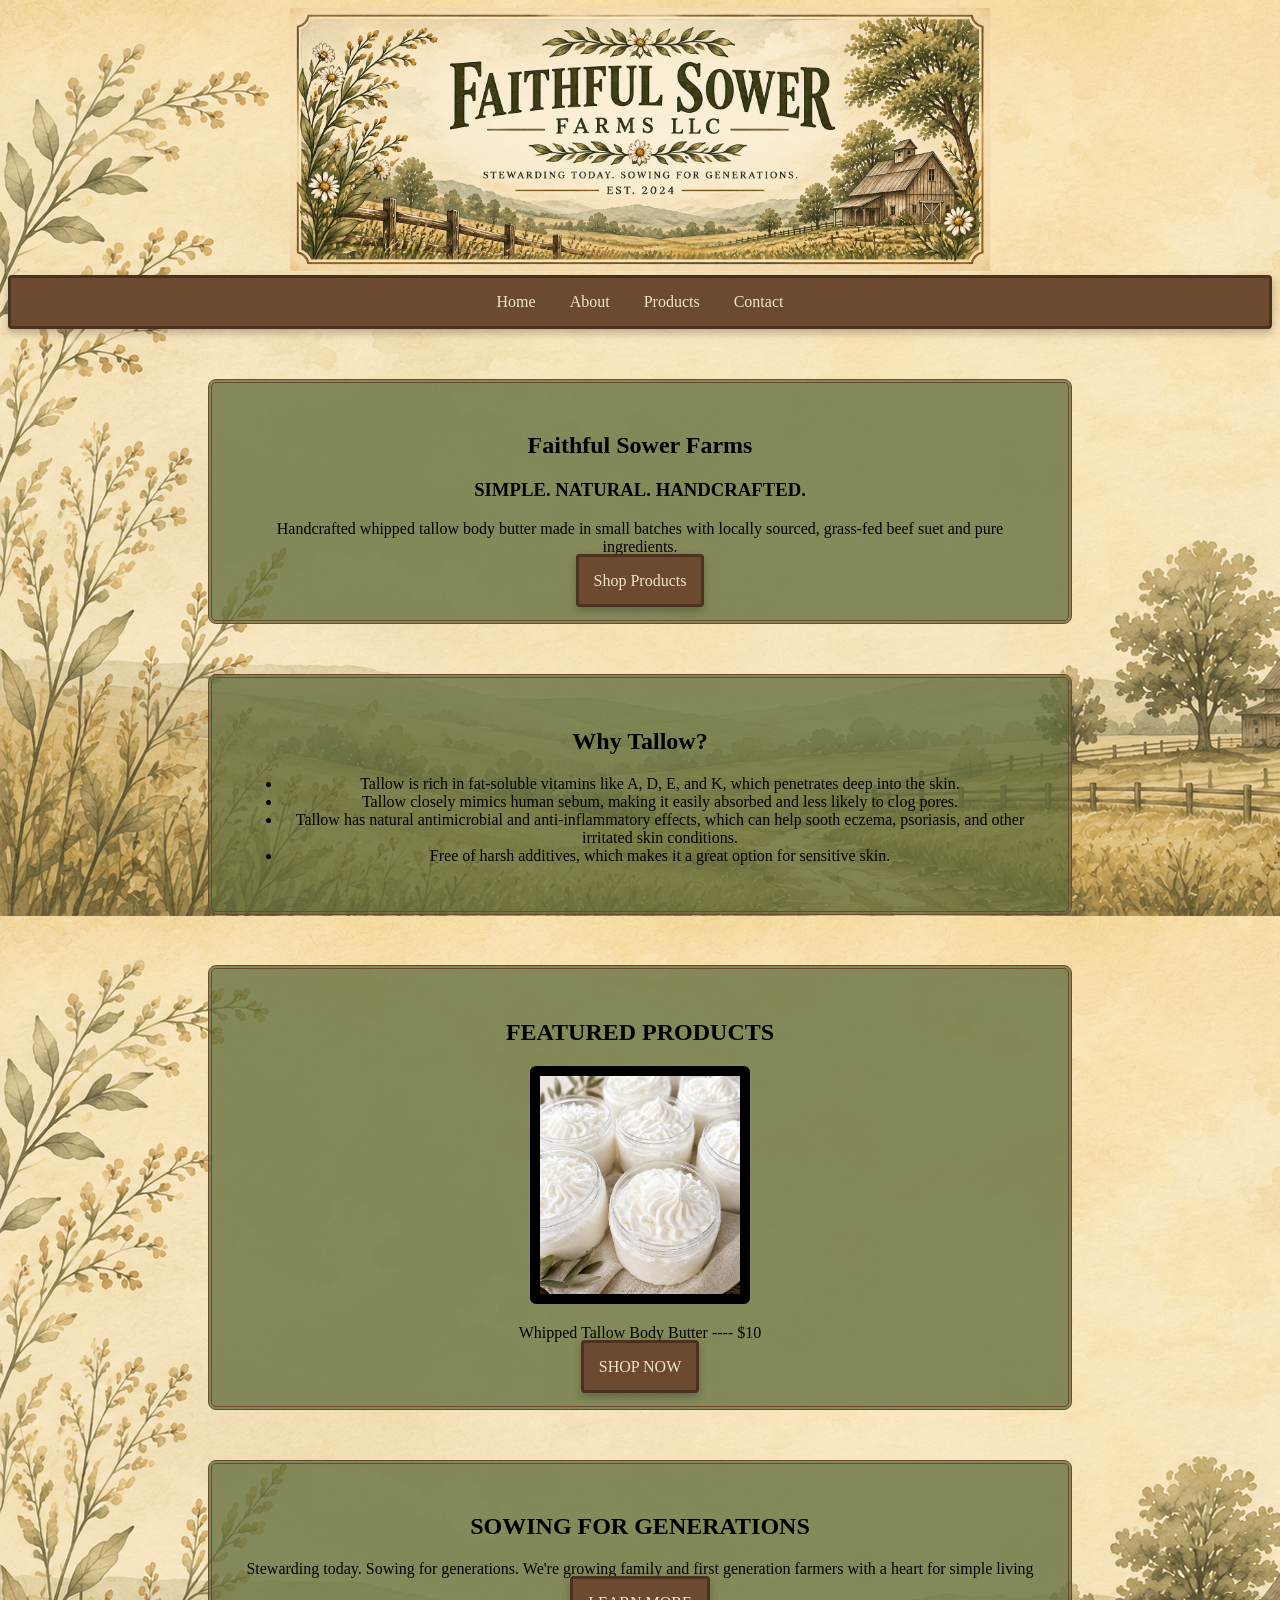
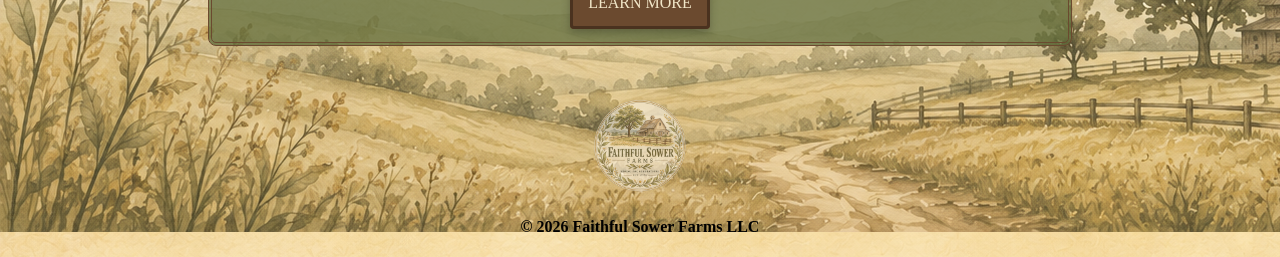
<file: index.html>
<!DOCTYPE html>
<html lang="en">
<head>
    <link rel="stylesheet" href="index.css">
    <meta charset="UTF-8">
    <meta name="viewport" content="width=device-width, initial-scale=1.0">

    <title>Faithful Sower Farms</title>
</head>
<body>

    <header>
        <img class="banner" src="FSF-banner.png" alt="Faithful Sower Farms LLC banner">
    </header>

    <nav>
        <a href="index.html">Home</a>
        <a href="about-us.html">About</a>
        <a href="products.html">Products</a>
        <a href="contact.html">Contact</a>
    </nav>

    <main>

        <section class="my-section">

            <h1>Faithful Sower Farms</h1>

            <h3>SIMPLE. NATURAL. HANDCRAFTED.</h3>

            <p>Handcrafted whipped tallow body butter made in small 
                batches with locally sourced, grass-fed beef suet
                and pure ingredients.</p>

            <a href="products.html" class="shop">Shop Products</a>

        </section>


        <section class="my-section">

            <h2>Why Tallow?</h2>

                <ul>

                    <li>Tallow is rich in fat-soluble vitamins like A, D, E, and K,
                        which penetrates deep into the skin.
                    </li>

                    <li>Tallow closely mimics human sebum, making it
                        easily absorbed and less likely to clog pores.
                    </li>

                    <li>Tallow has natural antimicrobial and anti-inflammatory
                        effects, which can help sooth eczema, psoriasis, and other 
                        irritated skin conditions.
                    </li>

                    <li>Free of harsh additives, which makes it a great option
                        for sensitive skin.
                    </li>

        </section>

        <section class="my-section">

            <h2>FEATURED PRODUCTS</h2>
            <img class="tallow-image" src="Tallow.png" alt="Tallow Body butter">
            <p>Whipped Tallow Body Butter ---- $10</p>
            
            <a href="products.html" class="shop">SHOP NOW</a>
            
        </section>

        <section class="my-section">

            <h2>SOWING FOR GENERATIONS</h2>

            <p>Stewarding today. Sowing for generations. We're 
                growing family and first generation farmers
                with a heart for simple living</p>

            <a href="about-us.html" class="shop">LEARN MORE</a>

        </section>

        <footer>

            <img  class="label" src="label.png" alt="Faithful Sowers Farms. Sowing for Generations">
            <h4>&copy; 2026 Faithful Sower Farms LLC</h4>
            
        </footer>
        
    </main>


</body>
</html>
</file>
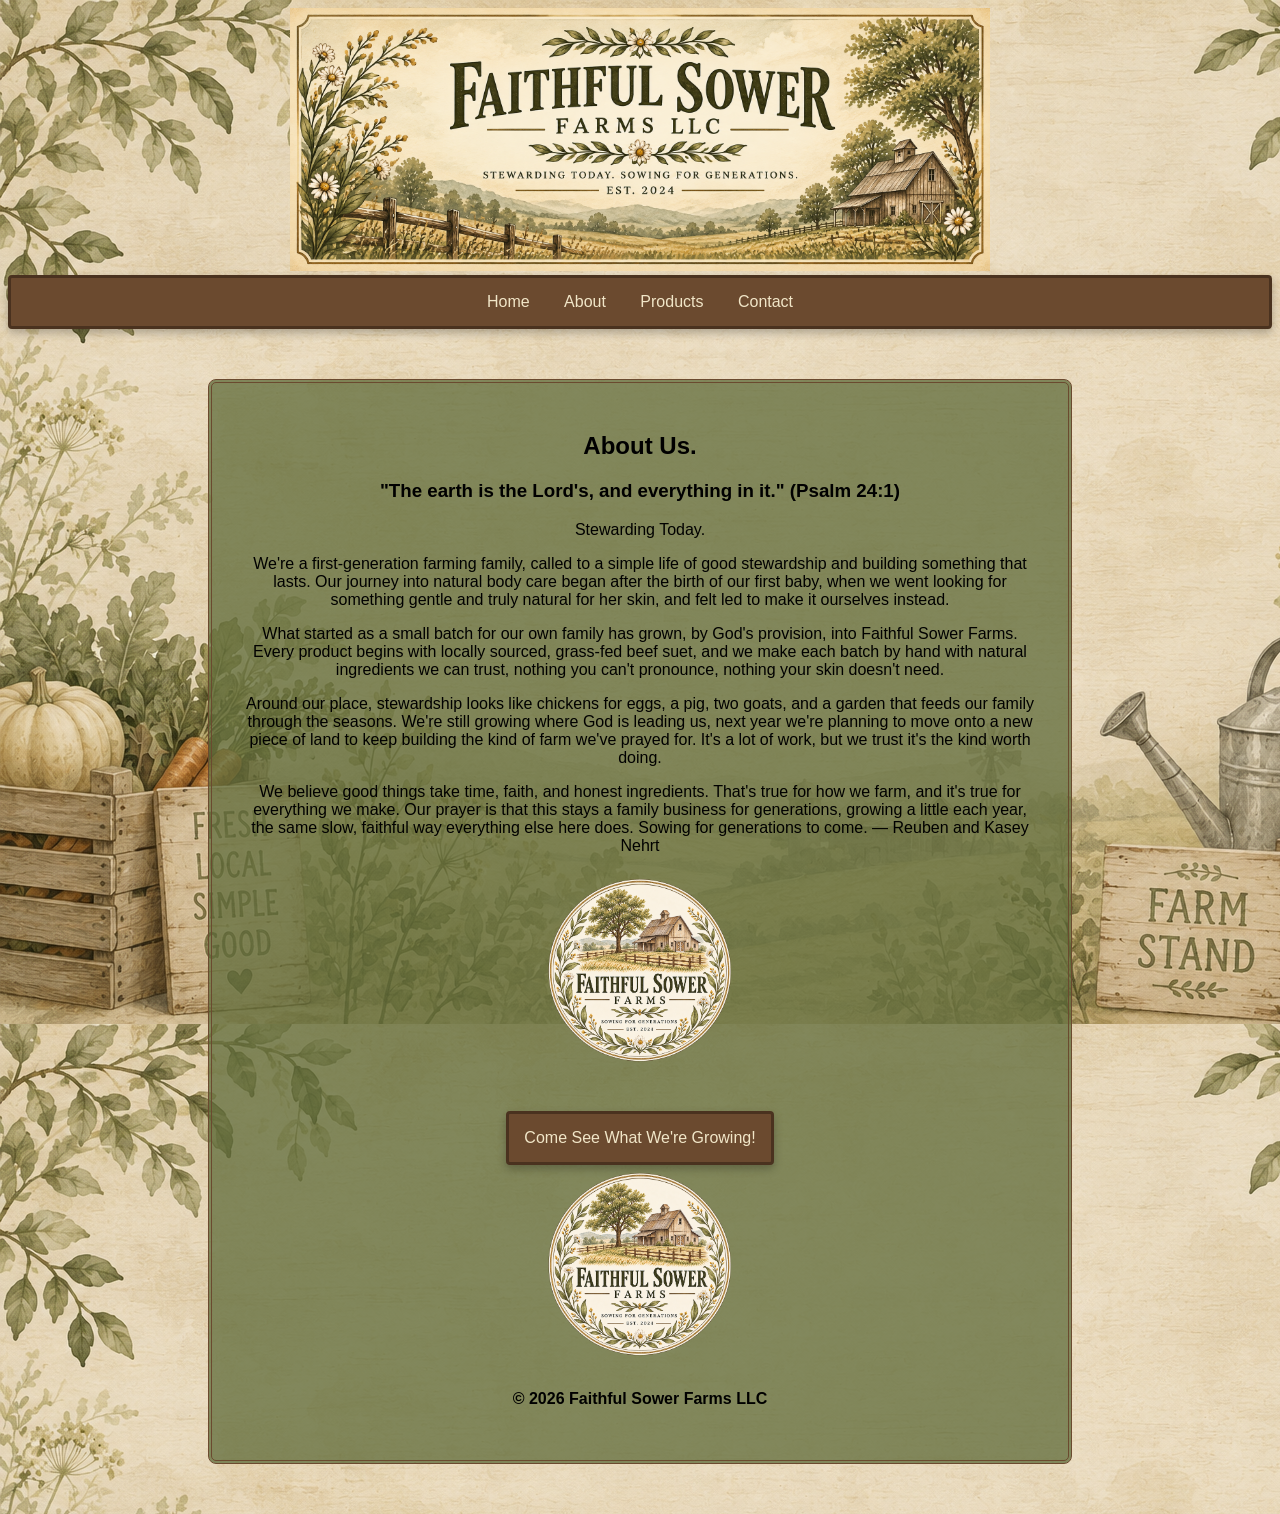
<file: about-us.html>
<!DOCTYPE html>
<html lang="en">
<head>
    <link rel="stylesheet" href="about-us.css">
    <meta charset="UTF-8">
    <meta name="viewport" content="width=device-width, initial-scale=1.0">

    <title>Faithful Sower Farms</title>
</head>
<body>
    <header>
        <img class="banner" src="FSF-banner.png" alt="Faithful Sower Farms LLC banner">
    </header>
    <nav>
        <a href="index.html">Home</a>
        <a href="about-us.html">About</a>
        <a href="products.html">Products</a>
        <a href="contact.html">Contact</a>
    </nav>
    
    <main>
        <section>
            <h2>About Us.</h2>
            <h3>"The earth is the Lord's, and everything in it." (Psalm 24:1)</h3>
            <p>Stewarding Today.</p>

                <p>We're a first-generation farming family, called to a simple life of good stewardship 
                and building something that lasts. Our journey into natural body care began after the 
                birth of our first baby, when we went looking for something gentle and
                truly natural for her skin, and felt led to make it ourselves instead.</p>

                <p>What started as a small batch for our own family has grown, by God's provision,
                    into Faithful Sower Farms. Every product begins with locally sourced, grass-fed 
                    beef suet, and we make each batch by hand with natural ingredients we can trust, 
                    nothing you can't pronounce, nothing your skin doesn't need.</p>

                <p>Around our place, stewardship looks like chickens for eggs, a pig, two goats, 
                    and a garden that feeds our family through the seasons. We're still growing 
                    where God is leading us, next year we're planning to move onto a new piece of 
                    land to keep building the kind of farm we've prayed for. It's a lot of work, 
                    but we trust it's the kind worth doing.</p>

                <p>We believe good things take time, faith, and honest ingredients. 
                    That's true for how we farm, and it's true for everything we make. Our prayer 
                    is that this stays a family business for generations, growing a little each year, 
                    the same slow, faithful way everything else here does.

                    Sowing for generations to come.

                        — Reuben and Kasey Nehrt</p>

        </section>

        <div class="parent">

            <img class="label" src="label.png" alt="Faithful Sower Farms LLC label">
            <a href="products.html" class="come-and-see">Come See What We're Growing!</a>

        </div>

        <footer>

            <img  class="label" src="label.png" alt="Faithful Sowers Farms. Sowing for Generations">
            <h4>&copy; 2026 Faithful Sower Farms LLC</h4>
            
        </footer>

    </main>

</body>
</file>
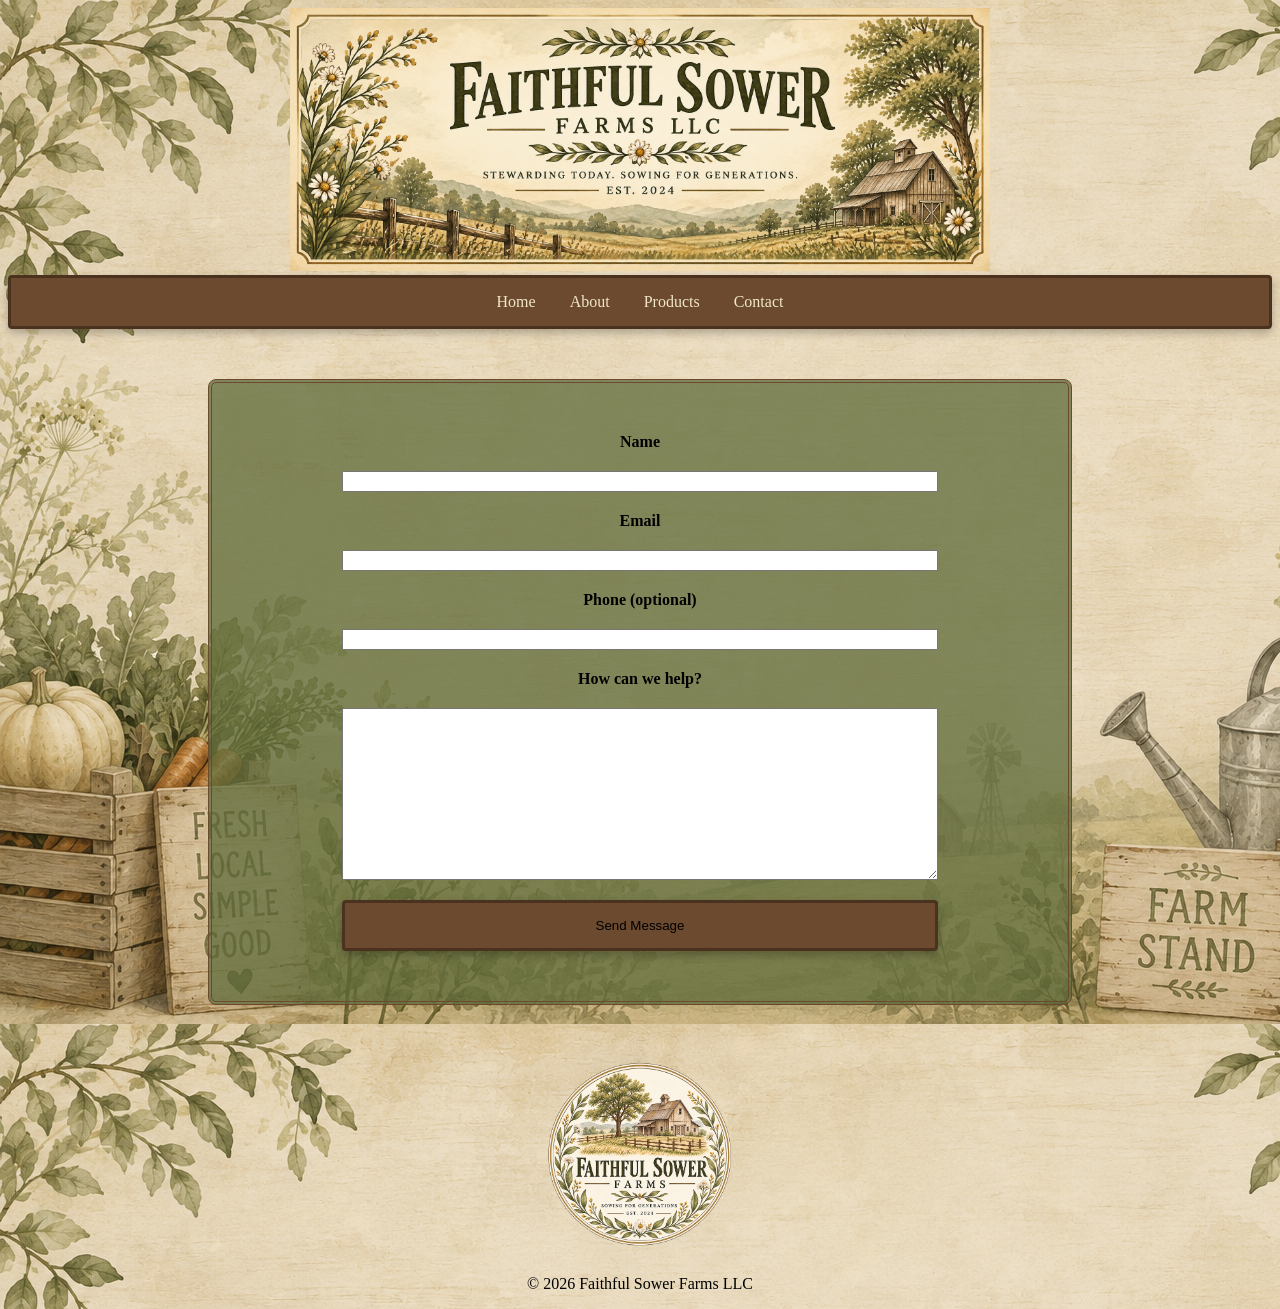
<file: contact.html>
<!DOCTYPE html>
<html lang="en">
<head>
    <link rel="stylesheet" href="contact.css">
    <meta charset="UTF-8">
    <meta name="viewport" content="width=device-width, initial-scale=1.0">

    <title>Faithful Sower Farms</title>
</head>
<body>
    <header>
        <img class="banner" src="FSF-banner.png" alt="Faithful Sower Farms LLC banner">
    </header>
    <nav>
        <a href="index.html">Home</a>
        <a href="about-us.html">About</a>
        <a href="products.html">Products</a>
        <a href="contact.html">Contact</a>
    </nav>
    <main>
        <div class="order-box">
            <form>
                <label for="name">Name</label>
                <input type="text" id="name" name="name" required>

                <label for="email">Email</label>
                <input type="email" id="email" name="email" required>

                <label for="phone">Phone (optional)</label>
                <input type="tel" id="phone" name="phone">

                <label for="message">How can we help?</label>
                <textarea id="message" name="message" required></textarea>

                <button  class="send" type="submit">Send Message</button>
            </form>
        </div>
    </main>

    <footer>
        <img class="label" src="label.png" alt="FSF LLC Label">
        <p>&copy; 2026 Faithful Sower Farms LLC</p>
    </footer>

</body>
</html>
</file>
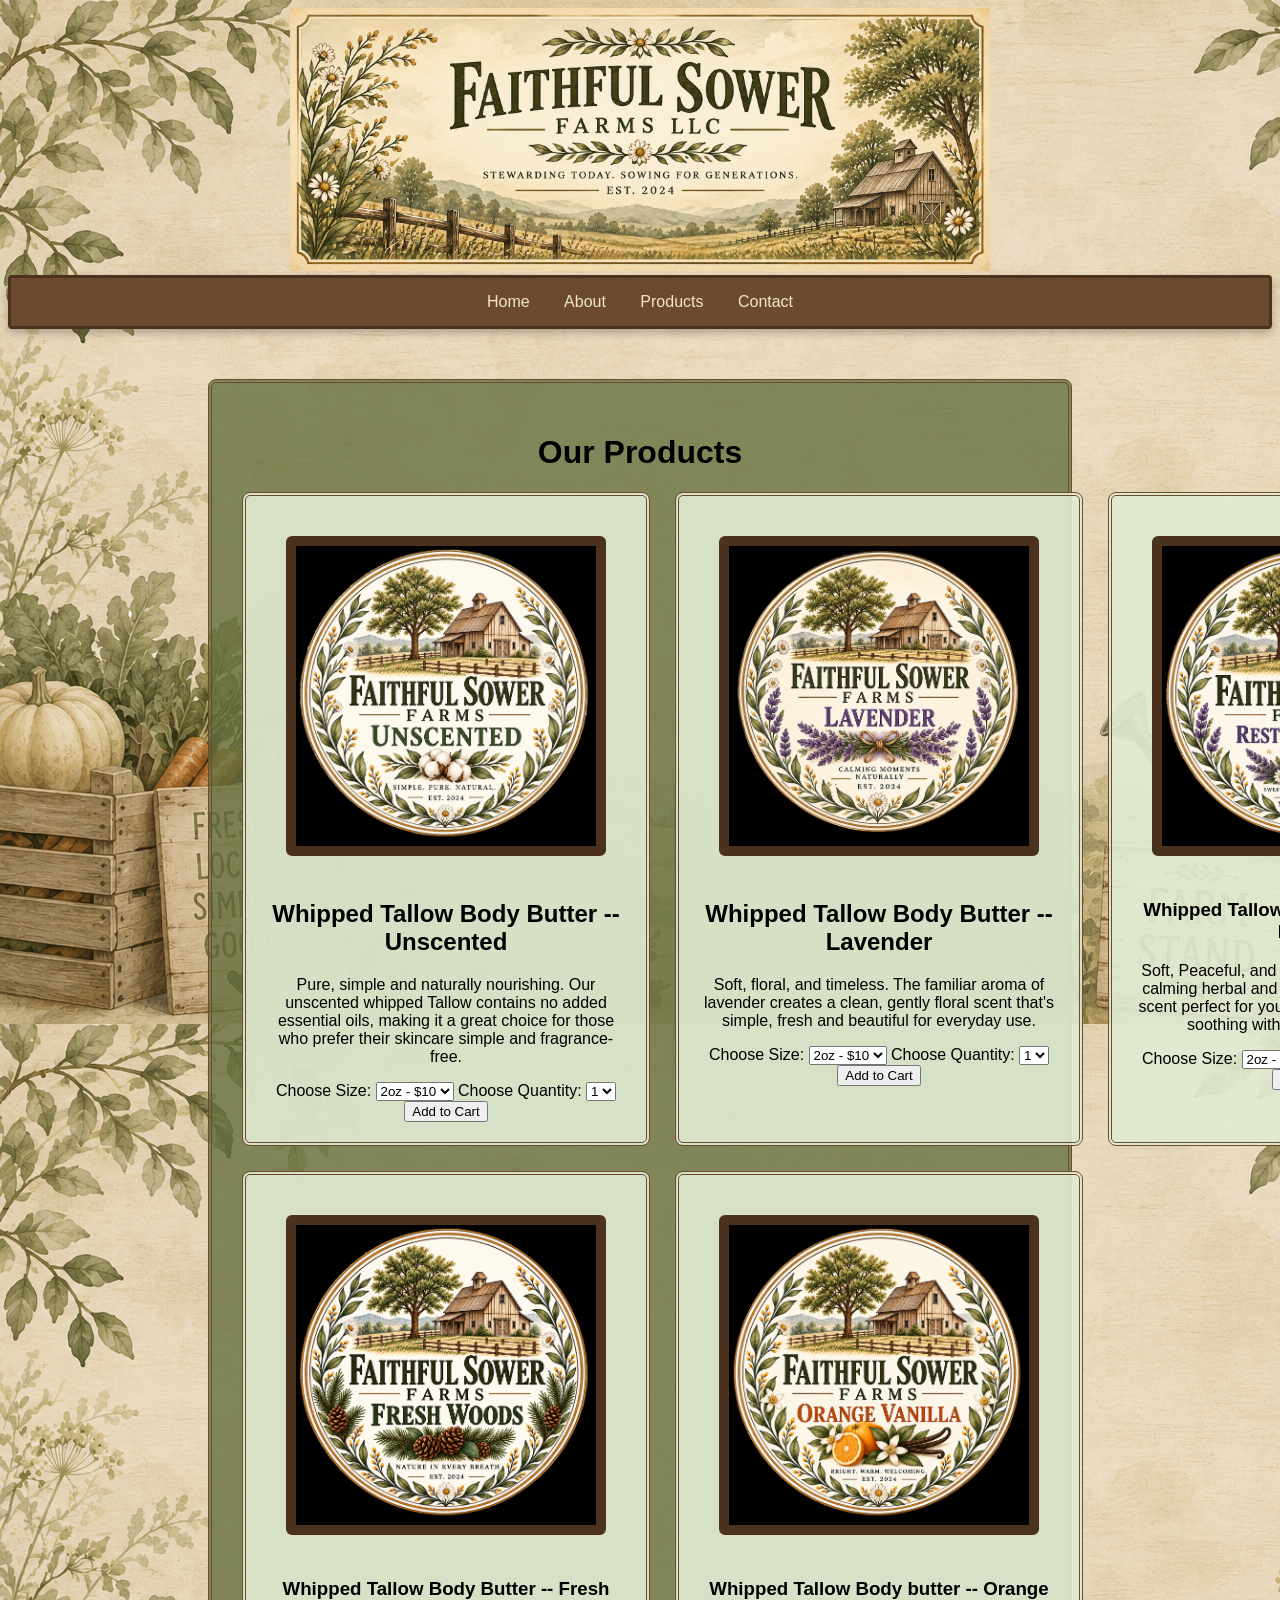
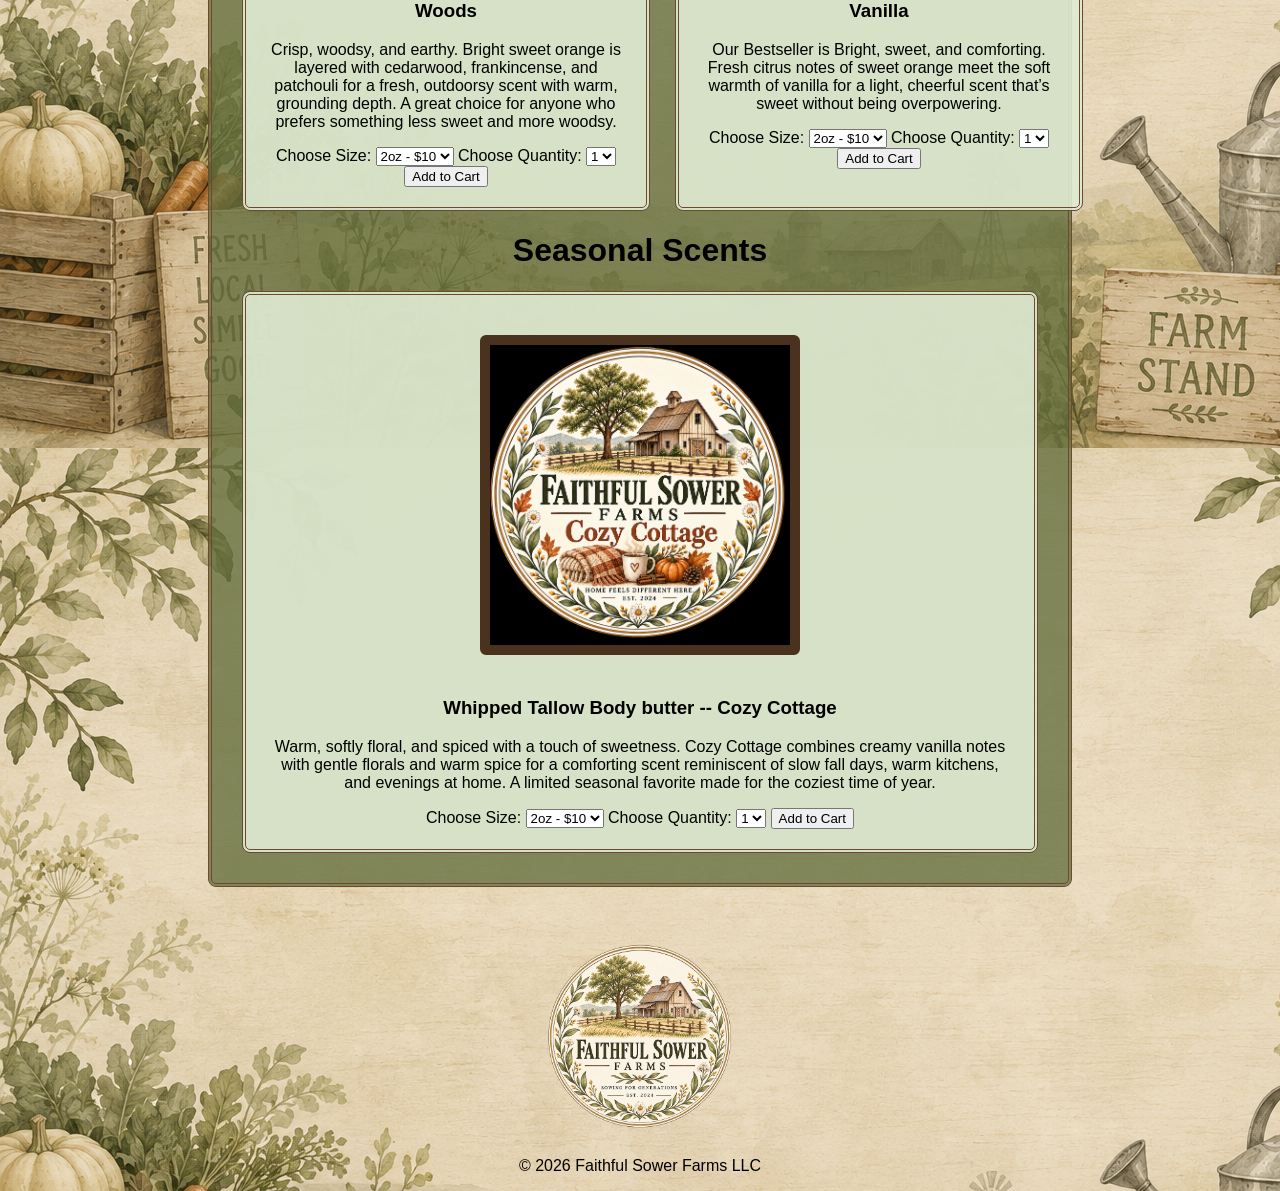
<file: products.html>
<!DOCTYPE html>
<html lang="en">
<head>
    <link rel="stylesheet" href="products.css">
    <meta charset="UTF-8">
    <meta name="viewport" content="width=device-width, initial-scale=1.0">

    <title>Faithful Sower Farms</title>
</head>
<body>
    <header>
        <img class="banner" src="FSF-banner.png" alt="Faithful Sower Farms LLC banner">
    </header>
    <nav>
        <a href="index.html">Home</a>
        <a href="about-us.html">About</a>
        <a href="products.html">Products</a>
        <a href="contact.html">Contact</a>
    </nav>
    <main>
        <h1>Our Products</h1>
        <div class="product-grid">
            <section class="product-card">
                <img class="tallow" src="unscented.png" alt="Jar of homemade tallow balm">
                <h2>Whipped Tallow Body Butter -- Unscented</h2>
                <p>Pure, simple and naturally nourishing. Our unscented whipped Tallow contains 
                    no added essential oils, making it a great choice for those who prefer their 
                    skincare simple and fragrance-free.</p>

                <label for="unscented-size">Choose Size:</label>

                <select id="unscented-size" name="size">
                    <option value="2oz">2oz - $10</option>
                    <option value="4oz">4oz - $20</option>
                </select>

                <label for="unscented-quantity">Choose Quantity:</label>

                <select id="unscented-quantity" name="quantity">
                    <option value="1">1</option>
                    <option value="2">2</option>
                    <option value="3">3</option>
                    <option value="4">4</option>
                    <option value="5">5</option>
                    <option value="6">6</option>
                </select>

                <button>Add to Cart</button>
            </section>

            <section class="product-card">
                <img class="tallow" src="Lavender.png" alt="lavender whipped tallow">
                <h2>Whipped Tallow Body Butter -- Lavender</h2>
                <p>
                    Soft, floral, and timeless. The familiar aroma of lavender creates a clean, 
                    gently floral scent that's simple, fresh and beautiful for everyday use.
                </p>

                <label for="lavender-size">Choose Size:</label>

                <select id="lavender-size" name="size">
                    <option value="2oz">2oz - $10</option>
                    <option value="4oz">4oz - $20</option>
                </select>

                <label for="lavender-quantity">Choose Quantity:</label>

                <select id="lavender-quantity" name="quantity">
                    <option value="1">1</option>
                    <option value="2">2</option>
                    <option value="3">3</option>
                    <option value="4">4</option>
                    <option value="5">5</option>
                    <option value="6">6</option>
                </select>

                <button>Add to Cart</button>
            </section>

            <section class="product-card">
                <img class="tallow" src="restful-dreams.png" alt="Restful dreams whipped tallow label">
                <h3>Whipped Tallow Body butter -- Restful Dreams</h3>
                <p>
                    Soft, Peaceful, and comforting. A gentle blend of calming herbal and floral aromas
                    creates a cozy scent perfect for your evening routine. subtle and soothing without
                    being overly floral.
                </p>

                <label for="restful-dreams-size">Choose Size:</label>

                <select id="restful-dreams-size" name="size">
                    <option value="2oz">2oz - $10</option>
                    <option value="4oz">4oz - $20</option>
                </select>

                <label for="restful-dreams-quantity">Choose Quantity:</label>

                <select id="restful-dreams-quantity" name="quantity">
                    <option value="1">1</option>
                    <option value="2">2</option>
                    <option value="3">3</option>
                    <option value="4">4</option>
                    <option value="5">5</option>
                    <option value="6">6</option>
                </select>

                <button>Add to cart</button>
            </section>

            <section class="product-card">
                <img class="tallow" src="fresh-woods.png" alt="Fresh woods whipped tallow label">
                <h3>Whipped Tallow Body Butter -- Fresh Woods</h3>
                <p>
                    Crisp, woodsy, and earthy. Bright sweet orange is layered with cedarwood, 
                    frankincense, and patchouli for a fresh, outdoorsy scent with warm, grounding depth. 
                    A great choice for anyone who prefers something less sweet and more woodsy.
                </p>

                <label for="fresh-woods-size">Choose Size:</label>

                <select id="fresh-woods-size" name="size">
                    <option value="2oz">2oz - $10</option>
                    <option value="4oz">4oz - $20</option>
                </select>

                <label for="fresh-woods-quantity">Choose Quantity:</label>

                <select id="fresh-woods-quantity" name="quantity">
                    <option value="1">1</option>
                    <option value="2">2</option>
                    <option value="3">3</option>
                    <option value="4">4</option>
                    <option value="5">5</option>
                    <option value="6">6</option>
                </select>

                <button>Add to Cart</button>
            </section>

            <section class="product-card">
                <img class="tallow" src="orange-vanilla.png" alt="orange vanilla tallow label">
                <h3>Whipped Tallow Body butter -- Orange Vanilla</h3>
                <p>
                    Our Bestseller is Bright, sweet, and comforting. Fresh citrus notes of sweet 
                    orange meet the soft warmth of vanilla for a light, cheerful scent that’s sweet 
                    without being overpowering.
                </p>

                <label for="orange-vanilla-size">Choose Size:</label>

                <select id="orange-vanilla-size" name="size">
                    <option value="2oz">2oz - $10</option>
                    <option value="4oz">4oz - $20</option>
                </select>

                <label for="orange-vanilla-quantity">Choose Quantity:</label>

                <select id="orange-vanilla-quantity" name="quantity">
                    <option value="1">1</option>
                    <option value="2">2</option>
                    <option value="3">3</option>
                    <option value="4">4</option>
                    <option value="5">5</option>
                    <option value="6">6</option>
                </select>

                <button>Add to Cart</button>
            </section>
        </div>

            <h1>Seasonal Scents</h1>

            <section class="product-card">
                <img class="tallow" src="cozy-cottage.png" alt="Cozy cottage Tallow Label">
                <h3>Whipped Tallow Body butter -- Cozy Cottage</h3>
                <p>
                    Warm, softly floral, and spiced with a touch of sweetness. Cozy Cottage 
                    combines creamy vanilla notes with gentle florals and warm spice for a 
                    comforting scent reminiscent of slow fall days, warm kitchens, and evenings 
                    at home. A limited seasonal favorite made for the coziest time of year.
                </p>

                <label for="seasonal-size">Choose Size:</label>

                <select id="seasonal-size" name="size">
                    <option value="2oz">2oz - $10</option>
                    <option value="4oz">4oz - $20</option>
                </select>

                <label for="seasonal-quantity">Choose Quantity:</label>

                <select id="seasonal-quantity" name="quantity">
                    <option value="1">1</option>
                    <option value="2">2</option>
                    <option value="3">3</option>
                    <option value="4">4</option>
                    <option value="5">5</option>
                    <option value="6">6</option>
                </select>

                <button>Add to Cart</button>
            </section>
        
            
    </main>

    <footer>
        <img class="label" src="label.png" alt="FSF LLC Label">
        <p>&copy; 2026 Faithful Sower Farms LLC</p>
    </footer>

</body>
</html>
</file>
<file: index.css>
body {
    background-image: url("home.png");
    text-align: center;
}

.content {
    background-color: #C4A682;
    text-align: center;
    margin: 20px 70px 70px 70px;

}

nav {
    background-color: #6b4a2f;
    background-image: repeating-linear-gradient(
        0deg,
        rgba(60, 35, 20, 0.15),
        rgba(60, 35, 20, 0.15) 2px,
        transparent 2px,
        transparent 8px,
    
    );

    padding: 15px;
    border: 3px solid #4a321f;
    border-radius: 4px;
    box-shadow: 0 4px 8px rgba(0, 0, 0, 0.25);
    text-align: center;
}
nav a {
    color: #f1e6c8;
    text-decoration: none;
    margin: 0 15px;
}

.tallow-image {
    width: 200px;
    display: block;
    margin: 20px auto;
    border-radius: 6px;
    border: 10px solid black;
}

.my-section {
    background-color: rgba(95, 107, 58, 0.75);
    border: 4px double #6b4a2f;
    border-radius: 8px;
    margin: 50px 200px;
    padding: 30px;
}

button {
    background-color: #6b4a2f;
    background-image: repeating-linear-gradient(
        0deg,
        rgba(60, 35, 20, 0.15),
        rgba(60, 35, 20, 0.15) 2px,
        transparent 2px,
        transparent 8px,
    
    );

    padding: 15px;
    border: 3px solid #4a321f;
    border-radius: 4px;
    box-shadow: 0 4px 8px rgba(0, 0, 0, 0.25);
    text-align: center;
    color: white;
}

.label {
    Width: 100px;
    display: block;
    margin: 20px auto;
    border-radius: 6px;
    opacity: 60%;

}

.shop {
    background-color: #6b4a2f;
    background-image: repeating-linear-gradient(
        0deg,
        rgba(60, 35, 20, 0.15),
        rgba(60, 35, 20, 0.15) 2px,
        transparent 2px,
        transparent 8px,
    
    );

    padding: 15px;
    border: 3px solid #4a321f;
    border-radius: 4px;
    box-shadow: 0 4px 8px rgba(0, 0, 0, 0.25);
    text-align: center;
    color: #f1e6c8;
    text-decoration: none;
    margin: 0 15px;
}

.tallow-image {
    width: 200px;
    display: block;
    margin: 20px auto;
    border-radius: 6px;
    border: 10px solid black;
}

.banner {
    width: 700px;
}
</file>
<file: about-us.css>
.label {
    width: 200px;
    
}

body {
    background-image: url("foreverfree-image.png");
    text-align: center;
    font-family: Arial, Helvetica, sans-serif;

}

.come-and-see {
    display: block;
    margin: 40px auto 0;
    background-color:#6b4a2f;
    padding: 15px;
    border: 3px solid #4a321f;
    border-radius: 4px;
    box-shadow: 0 4px 8px rgba(0, 0, 0, 0.25);
    text-align: center;
    color: #f1e6c8;
    text-decoration: none;
}


.parent {
    display: flex;
    flex-direction: column;
    align-items: center;
    text-align: center;
}

.parent img {
    display: block;
    margin: 0 auto;
}

main {
    background-color: rgba(95, 107, 58, 0.75);
    border: 4px double #6b4a2f;
    border-radius: 8px;
    margin: 50px 200px;
    padding: 30px;
}

nav {
    background-color: #6b4a2f;
    background-image: repeating-linear-gradient(
        0deg,
        rgba(60, 35, 20, 0.15),
        rgba(60, 35, 20, 0.15) 2px,
        transparent 2px,
        transparent 8px,
    
    );

    padding: 15px;
    border: 3px solid #4a321f;
    border-radius: 4px;
    box-shadow: 0 4px 8px rgba(0, 0, 0, 0.25);
    text-align: center;
}
nav a {
    color: #f1e6c8;
    text-decoration: none;
    margin: 0 15px;
}

.banner {
    width: 700px;

}
</file>
<file: contact.css>
.label {
    width: 200px;
    
}

form {
    display: flex;
    flex-direction: column;
    margin: 20px 100px 20px 100px;
    font-weight: bold;
    gap: 20px;
    
}

.order-box {
    background-color: rgba(95, 107, 58, 0.75);
    border: 4px double #6b4a2f;
    border-radius: 8px;
    margin: 50px 200px;
    padding: 30px;
    
}

nav {
    background-color: #6b4a2f;
    background-image: repeating-linear-gradient(
        0deg,
        rgba(60, 35, 20, 0.15),
        rgba(60, 35, 20, 0.15) 2px,
        transparent 2px,
        transparent 8px,
    
    );

    padding: 15px;
    border: 3px solid #4a321f;
    border-radius: 4px;
    box-shadow: 0 4px 8px rgba(0, 0, 0, 0.25);
    text-align: center;
}
nav a {
    color: #f1e6c8;
    text-decoration: none;
    margin: 0 15px;
}

body {
    background-image: url("foreverfree-image.png");
    text-align: center;
}

.send { 
    background-color: #6b4a2f;
    background-image: repeating-linear-gradient(
        0deg,
        rgba(60, 35, 20, 0.15),
        rgba(60, 35, 20, 0.15) 2px,
        transparent 2px,
        transparent 8px,
    
    );

    padding: 15px;
    border: 3px solid #4a321f;
    border-radius: 4px;
    box-shadow: 0 4px 8px rgba(0, 0, 0, 0.25);
    text-align: center;
}

textarea {
    min-height: 150px;
    padding: 10px;
}

.banner {
    width: 700px;

}
</file>
<file: products.css>
body {
    background-image: url("foreverfree-image.png");
    text-align: center;
    font-family: Arial, Helvetica, sans-serif;
}
.label {
    width: 200px; 
}

nav {
    background-color: #6b4a2f;
    background-image: repeating-linear-gradient(
        0deg,
        rgba(60, 35, 20, 0.15),
        rgba(60, 35, 20, 0.15) 2px,
        transparent 2px,
        transparent 8px,
    
    );

    padding: 15px;
    border: 3px solid #4a321f;
    border-radius: 4px;
    box-shadow: 0 4px 8px rgba(0, 0, 0, 0.25);
    text-align: center;
}
nav a {
    color: #f1e6c8;
    text-decoration: none;
    margin: 0 15px;
}

.tallow {
    width: 300px;
    border: 10px solid #4a321f;
    border-radius: 6px;
    margin: 20px;

}

main {
    background-color: rgba(95, 107, 58, 0.75);
    border: 4px double #6b4a2f;
    border-radius: 8px;
    margin: 50px 200px;
    padding: 30px;
    text-align: center;
}

.banner {
    width: 700px;

}

.product-option label {
    display: block;
    margin-bottom: 8px;

}

.growing {
    background-color: #6b4a2f;
    background-image: repeating-linear-gradient(
        0deg,
        rgba(60, 35, 20, 0.15),
        rgba(60, 35, 20, 0.15) 2px,
        transparent 2px,
        transparent 8px,
    
    );

    padding: 15px;
    border: 3px solid #4a321f;
    border-radius: 4px;
    box-shadow: 0 4px 8px rgba(0, 0, 0, 0.25);
    text-align: center;
    color: #f1e6c8;
    text-decoration: none;
    margin: 0 15px;
}

.product-grid {
    display: grid;
    grid-template-columns: repeat(3, 1fr);
    gap: 25px;
}

.product-card {
    background-color: rgba(224, 236, 211, 0.9);
    border: 4px double #6b4a2f;
    border-radius: 8px;
    padding: 20px;
}
</file>
